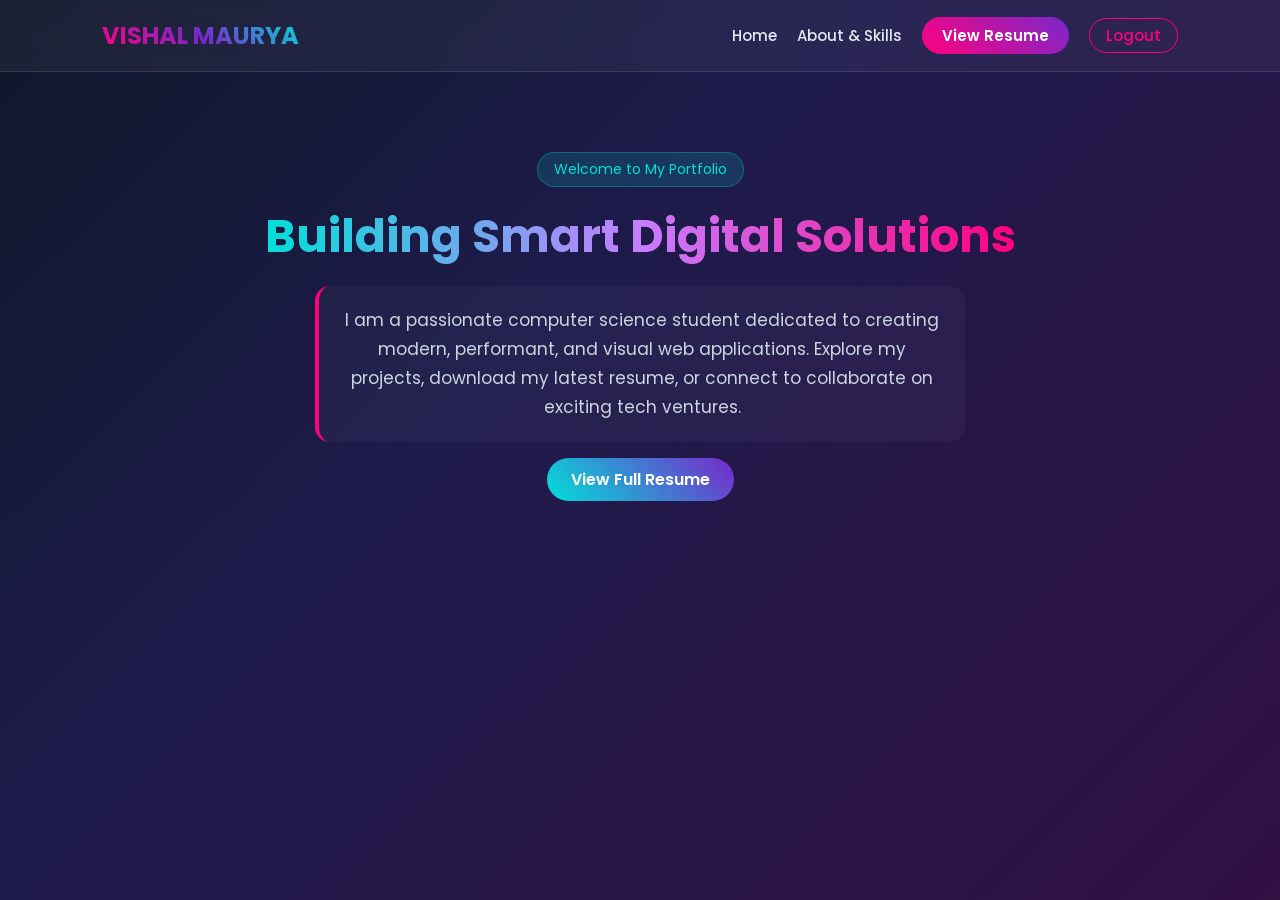
<file: index.html>
<!DOCTYPE html>
<html lang="hi">
<head>
    <meta charset="UTF-8">
    <meta name="viewport" content="width=device-width, initial-scale=1.0">
    <title>Vishal Maurya - Home</title>
    <link rel="stylesheet" href="style.css">
</head>
<body>

    <header>
        <div class="logo">VISHAL MAURYA</div>
        <nav>
            <ul>
                <li><a href="index.html">Home</a></li>
                <li><a href="about.html" class="active">About & Skills</a></li>
                <li><a href="cv.html" target="_blank" class="cv-btn">View Resume</a></li>
                <li><a href="login.html" class="logout-btn">Logout</a></li>
            </ul>
        </nav>
    </header>

    <section id="home" class="content">
        <span class="badge">Welcome to My Portfolio</span>
        <h1>Building Smart Digital Solutions</h1>
        <p class="description">
            I am a passionate computer science student dedicated to creating modern, performant, and visual web applications. Explore my projects, download my latest resume, or connect to collaborate on exciting tech ventures.
        </p>
        <div class="cta-buttons">
            <a href="cv.html" target="_blank" class="btn-primary">View Full Resume</a>
        </div>
    </section>

</body>
</html>
</file>
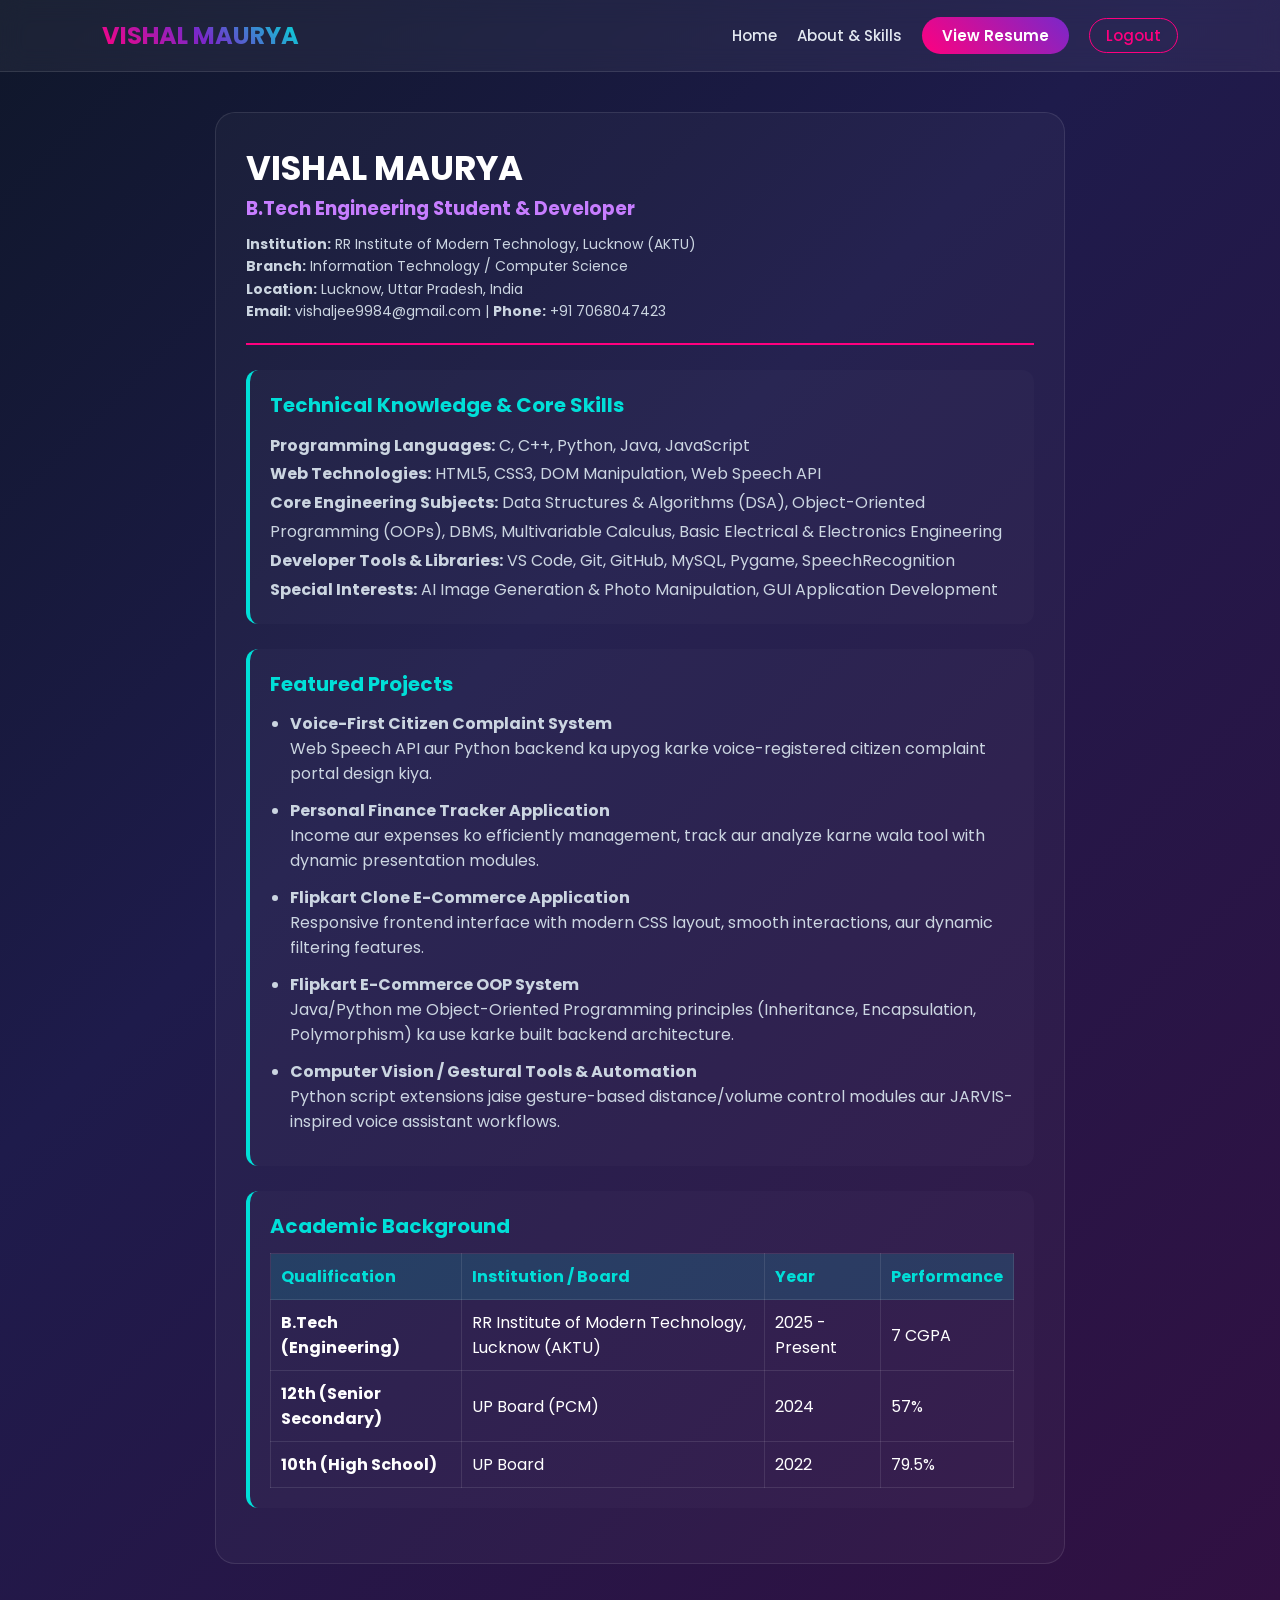
<file: about.html>
<!DOCTYPE html>
<html lang="hi">
<head>
    <meta charset="UTF-8">
    <meta name="viewport" content="width=device-width, initial-scale=1.0">
    <title>Vishal Maurya - About & Skills</title>
    <link rel="stylesheet" href="style.css">
</head>
<body>

    <!-- Header Navigation -->
    <header>
        <div class="logo">VISHAL MAURYA</div>
        <nav>
            <ul>
                <li><a href="index.html">Home</a></li>
                <li><a href="about.html" class="active">About & Skills</a></li>
                <li><a href="cv.html" target="_blank" class="cv-btn">View Resume</a></li>
                <li><a href="login.html" class="logout-btn">Logout</a></li>
            </ul>
        </nav>
    </header>

    <!-- Main About Container -->
    <div class="cv-container">
        
        <!-- Profile Header -->
        <div class="cv-header">
            <div>
                <h1 style="font-size: 34px; color: #fff;">VISHAL MAURYA</h1>
                <h3 style="color: #c77dff;">B.Tech Engineering Student & Developer</h3>
                <p style="margin-top: 10px; color: #cbd5e1; font-size: 14px; line-height: 1.6;">
                    <b>Institution:</b> RR Institute of Modern Technology, Lucknow (AKTU)<br>
                    <b>Branch:</b> Information Technology / Computer Science<br>
                    <b>Location:</b> Lucknow, Uttar Pradesh, India<br>
                    <b>Email:</b> vishaljee9984@gmail.com | <b>Phone:</b> +91 7068047423
                </p>
            </div>
        </div>

        <!-- Technical Knowledge & Skills -->
        <div class="cv-section">
            <h2>Technical Knowledge & Core Skills</h2>
            <p style="color: #cbd5e1; line-height: 1.8;">
                <b>Programming Languages:</b> C, C++, Python, Java, JavaScript<br>
                <b>Web Technologies:</b> HTML5, CSS3, DOM Manipulation, Web Speech API<br>
                <b>Core Engineering Subjects:</b> Data Structures & Algorithms (DSA), Object-Oriented Programming (OOPs), DBMS, Multivariable Calculus, Basic Electrical & Electronics Engineering<br>
                <b>Developer Tools & Libraries:</b> VS Code, Git, GitHub, MySQL, Pygame, SpeechRecognition<br>
                <b>Special Interests:</b> AI Image Generation & Photo Manipulation, GUI Application Development
            </p>
        </div>

        <!-- Projects Portfolio -->
        <div class="cv-section">
            <h2>Featured Projects</h2>
            <ul class="project-list">
                <li>
                    <b>Voice-First Citizen Complaint System</b>
                    <p>Web Speech API aur Python backend ka upyog karke voice-registered citizen complaint portal design kiya.</p>
                </li>
                <li>
                    <b>Personal Finance Tracker Application</b>
                    <p>Income aur expenses ko efficiently management, track aur analyze karne wala tool with dynamic presentation modules.</p>
                </li>
                <li>
                    <b>Flipkart Clone E-Commerce Application</b>
                    <p>Responsive frontend interface with modern CSS layout, smooth interactions, aur dynamic filtering features.</p>
                </li>
                <li>
                    <b>Flipkart E-Commerce OOP System</b>
                    <p>Java/Python me Object-Oriented Programming principles (Inheritance, Encapsulation, Polymorphism) ka use karke built backend architecture.</p>
                </li>
                <li>
                    <b>Computer Vision / Gestural Tools & Automation</b>
                    <p>Python script extensions jaise gesture-based distance/volume control modules aur JARVIS-inspired voice assistant workflows.</p>
                </li>
            </ul>
        </div>

        <!-- Academic & Academic Achievements -->
        <div class="cv-section">
            <h2>Academic Background</h2>
            <table class="edu-table">
                <thead>
                    <tr>
                        <th>Qualification</th>
                        <th>Institution / Board</th>
                        <th>Year</th>
                        <th>Performance</th>
                    </tr>
                </thead>
                <tbody>
                    <tr>
                        <td><b>B.Tech (Engineering)</b></td>
                        <td>RR Institute of Modern Technology, Lucknow (AKTU)</td>
                        <td>2025 - Present</td>
                        <td>7 CGPA</td>
                    </tr>
                    <tr>
                        <td><b>12th (Senior Secondary)</b></td>
                        <td>UP Board (PCM)</td>
                        <td>2024</td>
                        <td>57%</td>
                    </tr>
                    <tr>
                        <td><b>10th (High School)</b></td>
                        <td>UP Board</td>
                        <td>2022</td>
                        <td>79.5%</td>
                    </tr>
                </tbody>
            </table>
        </div>

    </div>

</body>
</html>
</file>
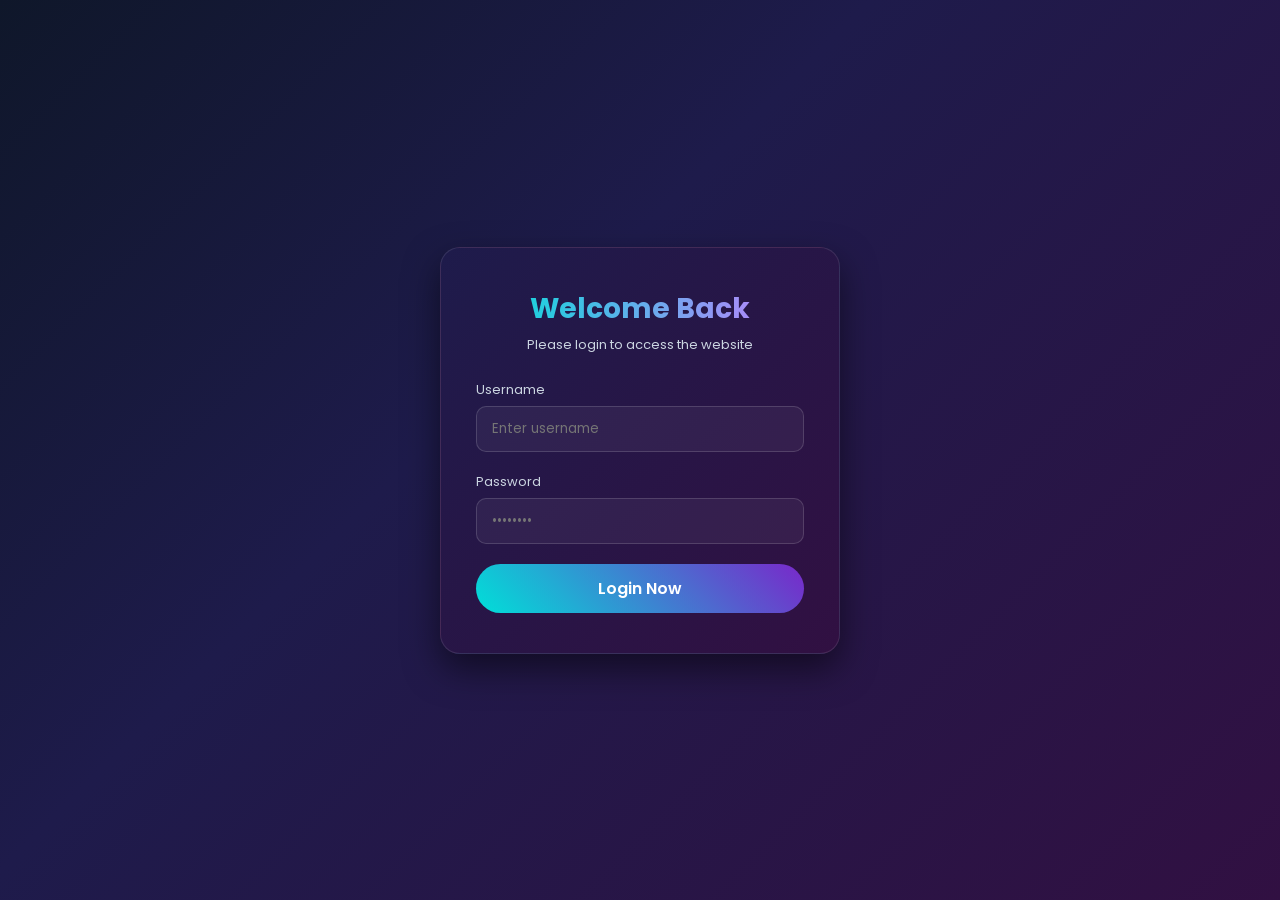
<file: login.html>
<!DOCTYPE html>
<html lang="hi">
<head>
    <meta charset="UTF-8">
    <meta name="viewport" content="width=device-width, initial-scale=1.0">
    <title>Login - Vishal Maurya Portfolio</title>
    <link rel="stylesheet" href="style.css">
</head>
<body class="login-body">

    <div class="login-card">
        <h2>Welcome Back</h2>
        <p class="login-subtitle">Please login to access the website</p>
        
        <!-- Professional Custom Message Alert Box -->
        <div id="alertBox" class="alert-box"></div>

        <form id="loginForm">
            <div class="input-group">
                <label>Username</label>
                <input type="text" id="username" placeholder="Enter username" required>
            </div>
            <div class="input-group">
                <label>Password</label>
                <input type="password" id="password" placeholder="••••••••" required>
            </div>
            <button type="submit" class="submit-btn">Login Now</button>
        </form>
    </div>

    <script>
        document.getElementById("loginForm").addEventListener("submit", function(event) {
            event.preventDefault();
            
            var user = document.getElementById("username").value;
            var pass = document.getElementById("password").value;
            var alertBox = document.getElementById("alertBox");

            if (user === "vishal" && pass === "4666") {
                alertBox.className = "alert-box alert-success";
                alertBox.innerText = "✓ Login Successful! Redirecting...";
                alertBox.style.display = "block";

                setTimeout(function() {
                    window.location.href = "index.html";
                }, 1500);
            } else {
                alertBox.className = "alert-box alert-error";
                alertBox.innerText = "✕ Invalid Username or Password!";
                alertBox.style.display = "block";
            }
        });
    </script>

</body>
</html>
</file>
<file: style.css>
@import url('https://fonts.googleapis.com/css2?family=Poppins:wght@300;400;600;700&display=swap');

* {
    margin: 0;
    padding: 0;
    box-sizing: border-box;
    font-family: 'Poppins', sans-serif;
}

body {
    min-height: 100vh;
    background: linear-gradient(135deg, #0f172a 0%, #1e1b4b 40%, #311042 100%);
    color: #ffffff;
}

/* Dedicated Login Page Styling */
.login-body {
    display: flex;
    justify-content: center;
    align-items: center;
}

.login-card {
    background: linear-gradient(135deg, #1e1b4b, #311042);
    padding: 40px 35px;
    border-radius: 20px;
    border: 1px solid rgba(255, 255, 255, 0.1);
    box-shadow: 0 15px 35px rgba(0, 0, 0, 0.5);
    width: 90%;
    max-width: 400px;
    text-align: center;
}

.login-card h2 {
    font-size: 28px;
    background: linear-gradient(90deg, #00dfd8, #c77dff);
    -webkit-background-clip: text;
    -webkit-text-fill-color: transparent;
    margin-bottom: 5px;
}

.login-subtitle {
    color: #cbd5e1;
    font-size: 13px;
    margin-bottom: 25px;
}

.input-group {
    text-align: left;
    margin-bottom: 20px;
}

.input-group label {
    display: block;
    font-size: 13px;
    color: #cbd5e1;
    margin-bottom: 6px;
}

.input-group input {
    width: 100%;
    padding: 12px 15px;
    border-radius: 10px;
    border: 1px solid rgba(255, 255, 255, 0.15);
    background: rgba(255, 255, 255, 0.05);
    color: #ffffff;
    outline: none;
    transition: 0.3s;
}

.input-group input:focus {
    border-color: #00dfd8;
    box-shadow: 0 0 10px rgba(0, 223, 216, 0.3);
}

.submit-btn {
    width: 100%;
    padding: 12px;
    border: none;
    border-radius: 25px;
    background: linear-gradient(45deg, #00dfd8, #7928ca);
    color: #ffffff;
    font-size: 16px;
    font-weight: 600;
    cursor: pointer;
    transition: 0.3s ease;
}

.submit-btn:hover {
    transform: translateY(-2px);
    box-shadow: 0 5px 20px rgba(0, 223, 216, 0.5);
}

/* Navigation Bar */
header {
    background: rgba(255, 255, 255, 0.05);
    backdrop-filter: blur(12px);
    -webkit-backdrop-filter: blur(12px);
    border-bottom: 1px solid rgba(255, 255, 255, 0.1);
    display: flex;
    justify-content: space-between;
    align-items: center;
    padding: 18px 8%;
    position: sticky;
    top: 0;
    z-index: 100;
}

.logo {
    font-size: 24px;
    font-weight: 700;
    background: linear-gradient(45deg, #ff007f, #7928ca, #00dfd8);
    -webkit-background-clip: text;
    -webkit-text-fill-color: transparent;
}

nav ul {
    list-style: none;
    display: flex;
    align-items: center;
    gap: 20px;
}

nav ul li a {
    color: #e2e8f0;
    text-decoration: none;
    font-size: 15px;
    font-weight: 500;
    transition: 0.3s;
}

nav ul li a:hover {
    color: #00dfd8;
}

.cv-btn {
    background: linear-gradient(45deg, #ff007f, #7928ca);
    padding: 8px 20px;
    border-radius: 25px;
    color: #ffffff !important;
    font-weight: 600;
}

.logout-btn {
    border: 1px solid #ff007f;
    padding: 6px 16px;
    border-radius: 20px;
    color: #ff007f !important;
}

.logout-btn:hover {
    background: #ff007f;
    color: #fff !important;
}

/* Home Section */
.content {
    display: flex;
    flex-direction: column;
    align-items: center;
    text-align: center;
    margin-top: 60px;
    padding: 20px;
}

.badge {
    background: rgba(0, 223, 216, 0.15);
    color: #00dfd8;
    border: 1px solid rgba(0, 223, 216, 0.3);
    padding: 6px 16px;
    border-radius: 20px;
    font-size: 14px;
    margin-bottom: 15px;
}

.content h1 {
    font-size: 46px;
    font-weight: 700;
    background: linear-gradient(90deg, #00dfd8, #c77dff, #ff007f);
    -webkit-background-clip: text;
    -webkit-text-fill-color: transparent;
    margin-bottom: 15px;
}

.description {
    max-width: 650px;
    font-size: 17px;
    line-height: 1.7;
    color: #cbd5e1;
    background: rgba(255, 255, 255, 0.03);
    padding: 20px 25px;
    border-radius: 15px;
    border-left: 4px solid #ff007f;
}

.cta-buttons {
    margin-top: 25px;
}

.btn-primary {
    background: linear-gradient(45deg, #00dfd8, #7928ca);
    color: #fff;
    padding: 10px 24px;
    border-radius: 25px;
    text-decoration: none;
    font-weight: 600;
}

/* CV Page Styling */
.cv-container {
    max-width: 850px;
    margin: 40px auto;
    padding: 30px;
    background: rgba(255, 255, 255, 0.03);
    border-radius: 20px;
    border: 1px solid rgba(255, 255, 255, 0.1);
}

.cv-header {
    display: flex;
    justify-content: space-between;
    align-items: center;
    border-bottom: 2px solid #ff007f;
    padding-bottom: 20px;
    margin-bottom: 25px;
}

.profile-img {
    width: 120px;
    height: 150px;
    object-fit: cover;
    border-radius: 12px;
    border: 2px solid #00dfd8;
}

.cv-section {
    margin-bottom: 25px;
    background: rgba(255, 255, 255, 0.02);
    padding: 20px;
    border-radius: 12px;
    border-left: 4px solid #00dfd8;
}

.cv-section h2 {
    color: #00dfd8;
    font-size: 20px;
    margin-bottom: 12px;
}

.edu-table {
    width: 100%;
    border-collapse: collapse;
    margin-top: 10px;
}

.edu-table th, .edu-table td {
    border: 1px solid rgba(255, 255, 255, 0.1);
    padding: 10px;
    text-align: left;
}

.edu-table th {
    background: rgba(0, 223, 216, 0.15);
    color: #00dfd8;
}

.project-list {
    padding-left: 20px;
    color: #cbd5e1;
}

.project-list li {
    margin-bottom: 12px;
}
</file>
